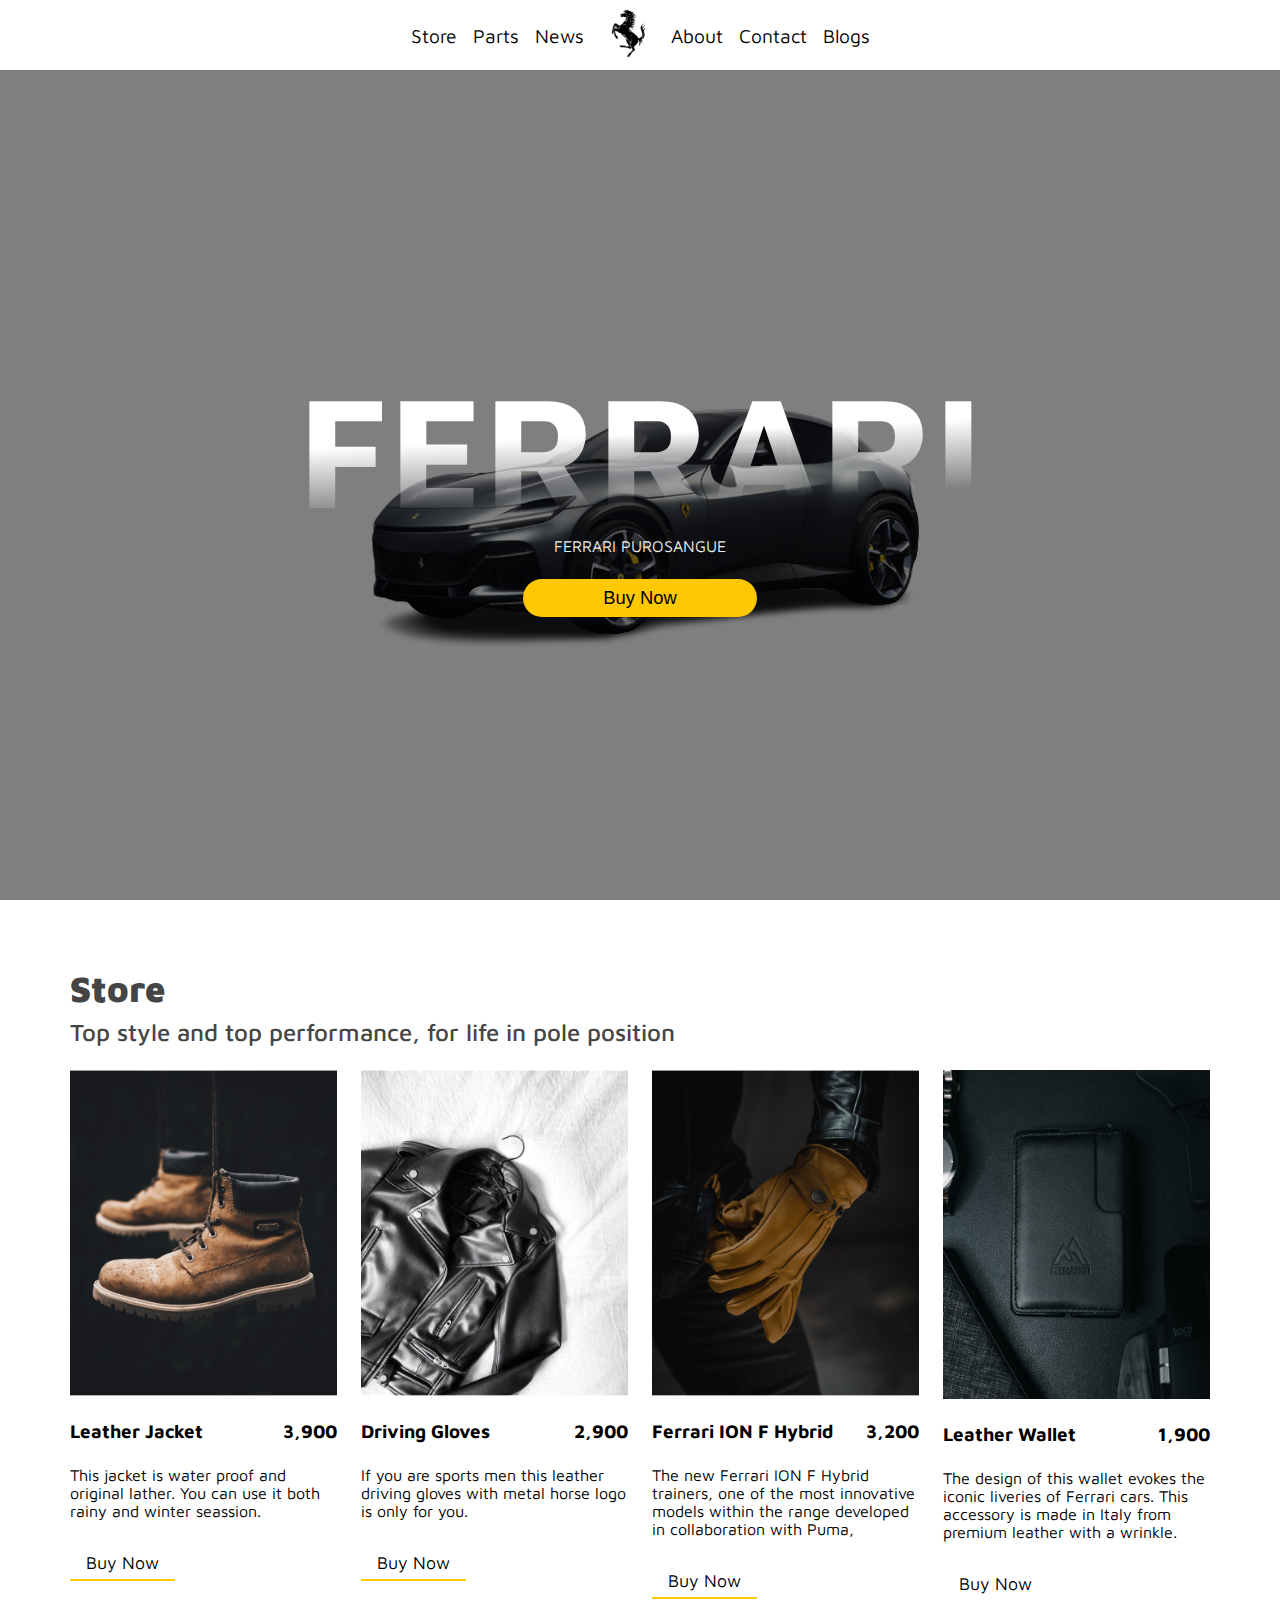
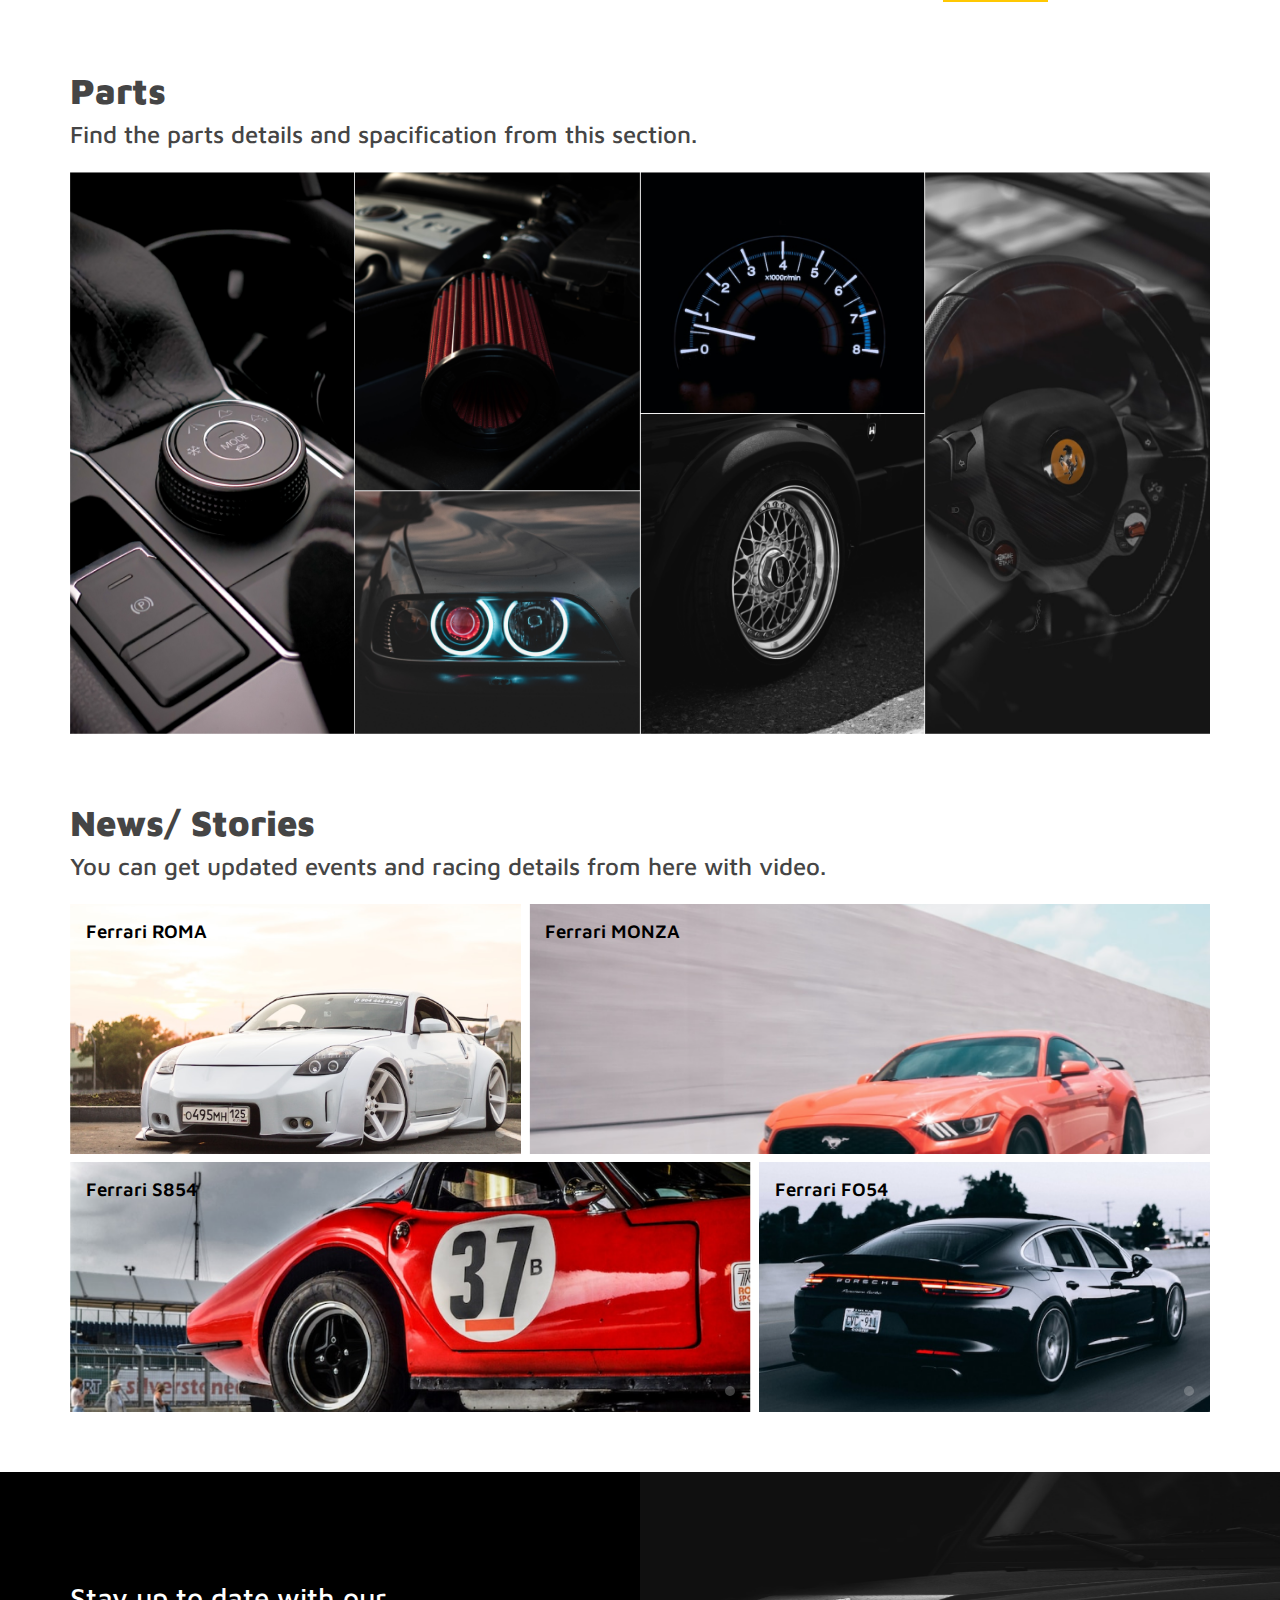
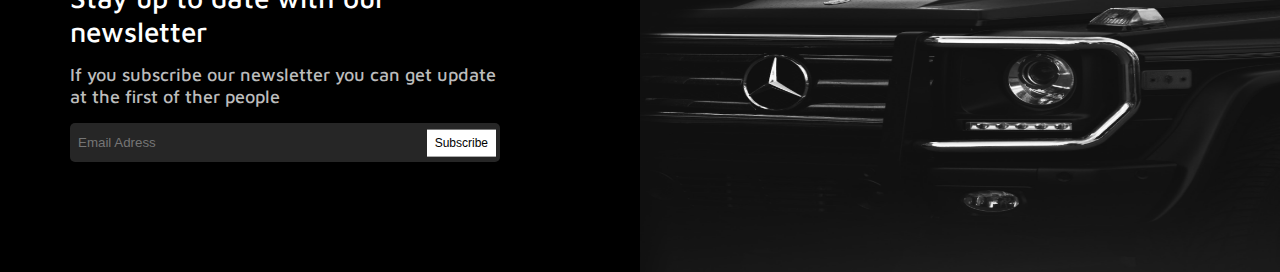
<file: index.html>
<!DOCTYPE html>
<html lang="en">
  <head>
    <meta charset="UTF-8" />
    <meta http-equiv="X-UA-Compatible" content="IE=edge" />
    <meta name="viewport" content="width=device-width, initial-scale=1.0" />
    <title>Ferrari</title>
    <!-- Font Awsome V-6.4.0 -->
    <link
      rel="stylesheet"
      href="https://cdnjs.cloudflare.com/ajax/libs/font-awesome/6.4.0/css/all.min.css"
      integrity="sha512-iecdLmaskl7CVkqkXNQ/ZH/XLlvWZOJyj7Yy7tcenmpD1ypASozpmT/E0iPtmFIB46ZmdtAc9eNBvH0H/ZpiBw=="
      crossorigin="anonymous"
      referrerpolicy="no-referrer"
    />
    <!-- Google Fonts -->
    <link rel="preconnect" href="https://fonts.googleapis.com" />
    <link rel="preconnect" href="https://fonts.gstatic.com" crossorigin />
    <link
      href="https://fonts.googleapis.com/css2?family=Maven+Pro:wght@400;500;600;700;800;900&display=swap"
      rel="stylesheet"
    />
    <!-- Main CSS File -->
    <link rel="stylesheet" href="./css/styles.css" />
  </head>
  <body>
    <!-- Start Header -->
    <header class="main_header">
      <nav>
        <ul>
          <li><a href="#Store">Store</a></li>
          <li><a href="#Parts">Parts</a></li>
          <li><a href="#News">News</a></li>
          <li>
            <div class="logo">
              <a href="#"></a>
              <img src="./images/logo.png" alt="Logo" />
            </div>
          </li>
          <li><a href="#">About</a></li>
          <li><a href="./pages/contact.html">Contact</a></li>
          <li><a href="#">Blogs</a></li>
        </ul>

        <i class="fa-solid fa-bars open_menu"></i>
      </nav>
    </header>
    <!-- End Header -->

    <!-- Start Landing Section -->
    <section class="Landing" id="Landing">
      <h1>FERRARI</h1>
      <p>FERRARI PUROSANGUE</p>
      <button id="buy_btn">Buy Now</button>
    </section>
    <!-- End Landing Section -->

    <!-- Start Store Section -->
    <section class="Store" id="Store">
      <div class="container">
        <div class="special_heading">
          <h1>Store</h1>
          <p>Top style and top performance, for life in pole position</p>
        </div>
        <div class="Cards_List" id="Cards_List">
          <!-- Start Card Prototype -->
          <!-- <div class="Card">
            <div class="image">
              <img src="./images/Store/image_1.png" alt="" />
            </div>
            <div class="title_price">
              <h3>Leather Jacket</h3>
              <h3>$ 3,900</h3>
            </div>
            <p class="description">
              This jacket is water proof and original lather. You can use it
              both rainy and winter seassion.
            </p>
            <button>Buy now</button>
          </div> -->
          <!-- End Card Prototype -->
        </div>
      </div>
    </section>
    <!-- End Store Section -->
    <!-- Start Parts Section -->
    <section class="Parts" id="Parts">
      <div class="container">
        <div class="special_heading">
          <h1>Parts</h1>
          <p>Find the parts details and spacification from this section.</p>
        </div>
        <div class="Images_List">
          <img src="./images/Parts/Parts_1.png" alt="" />
          <img src="./images/Parts/Parts_2.png" alt="" />
          <img src="./images/Parts/Parts_3.png" alt="" />
          <img src="./images/Parts/Parts_4.png" alt="" />
          <img src="./images/Parts/Parts_6.png" alt="" />
          <img src="./images/Parts/Parts_5.png" alt="" />
        </div>
      </div>
    </section>
    <!-- End Parts Section -->
    <!-- Start News Section -->
    <section class="News" id="News">
      <div class="container">
        <div class="special_heading">
          <h1>News/ Stories</h1>
          <p>
            You can get updated events and racing details from here with video.
          </p>
        </div>
        <div class="News_Stories">
          <div class="Story_Card">
            <img src="./images/News/Story_1.png" alt="" />
            <h3>Ferrari ROMA</h3>
            <i class="fa-solid fa-circle-play play_circle"></i>
          </div>
          <div class="Story_Card">
            <img src="./images/News/Story_2.png" alt="" />
            <h3>Ferrari MONZA</h3>
            <i class="fa-solid fa-circle-play play_circle"></i>
          </div>
          <div class="Story_Card">
            <img src="./images/News/Story_3.png" alt="" />
            <h3>Ferrari S854</h3>
            <i class="fa-solid fa-circle-play play_circle"></i>
          </div>
          <div class="Story_Card">
            <img src="./images/News/Story_4.png" alt="" />
            <h3>Ferrari FO54</h3>
            <i class="fa-solid fa-circle-play play_circle"></i>
          </div>
        </div>
      </div>
    </section>
    <!-- Start Footer Section -->
    <footer class="main_footer">
      <div class="container">
        <div class="footer_text">
          <h3>Stay up to date with our newsletter</h3>
          <p>
            If you subscribe our newsletter you can get update at the first of
            ther people
          </p>
          <form>
            <input type="email" placeholder="Email Adress" />
            <button>Subscribe</button>
          </form>
        </div>
      </div>
    </footer>
    <!-- End Footer Section -->
    <!-- End News Section -->
    <script src="./javaScript/data.js" type="module"></script>
    <script src="./javaScript/main.js" type="module"></script>
  </body>
</html>
</file>
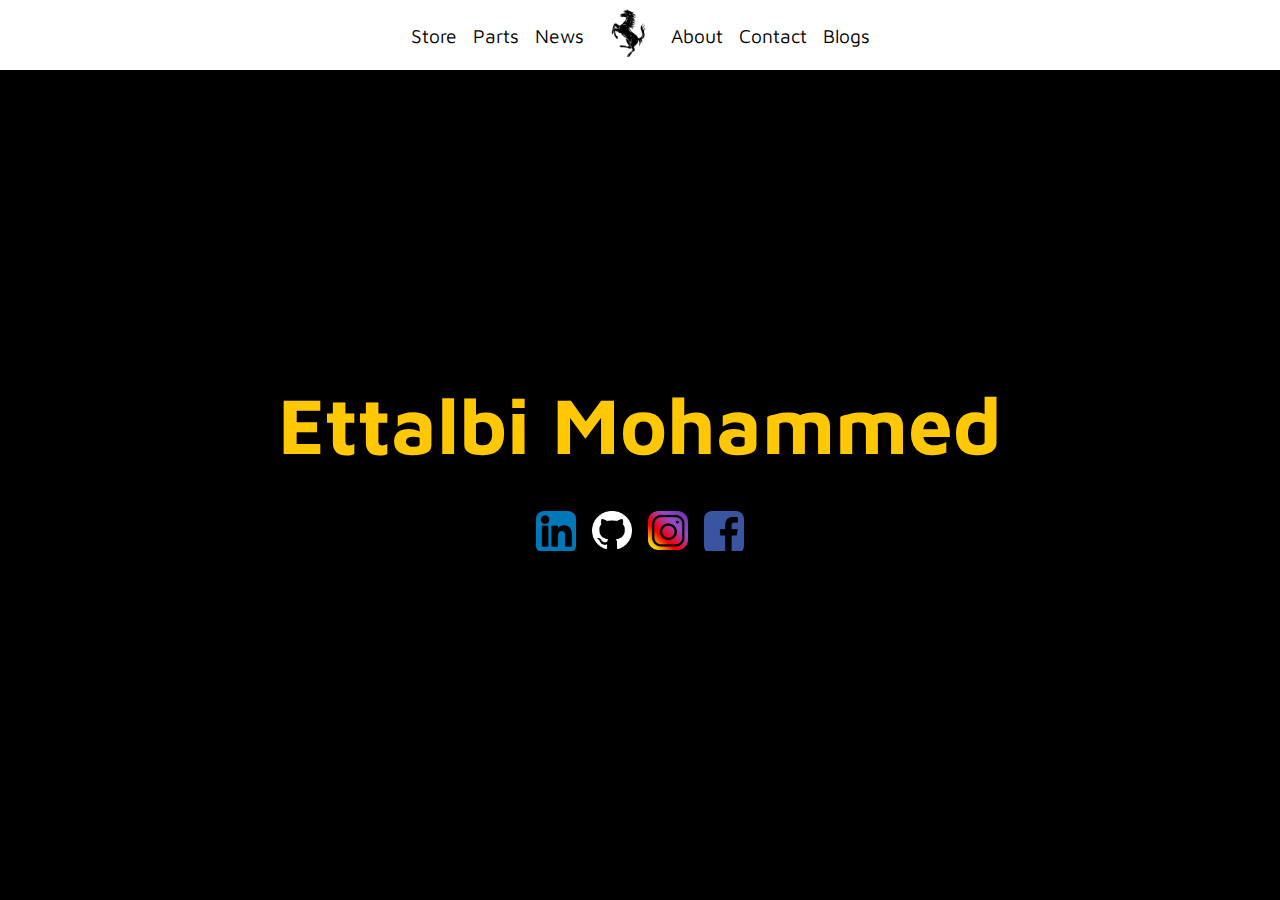
<file: pages/contact.html>
<!DOCTYPE html>
<html lang="en">
  <head>
    <meta charset="UTF-8" />
    <meta http-equiv="X-UA-Compatible" content="IE=edge" />
    <meta name="viewport" content="width=device-width, initial-scale=1.0" />
    <title>Ferrari / Contact</title>
    <!-- Font Awsome V-6.4.0 -->
    <link
      rel="stylesheet"
      href="https://cdnjs.cloudflare.com/ajax/libs/font-awesome/6.4.0/css/all.min.css"
      integrity="sha512-iecdLmaskl7CVkqkXNQ/ZH/XLlvWZOJyj7Yy7tcenmpD1ypASozpmT/E0iPtmFIB46ZmdtAc9eNBvH0H/ZpiBw=="
      crossorigin="anonymous"
      referrerpolicy="no-referrer"
    />
    <!-- Google Fonts -->
    <link rel="preconnect" href="https://fonts.googleapis.com" />
    <link rel="preconnect" href="https://fonts.gstatic.com" crossorigin />
    <link
      href="https://fonts.googleapis.com/css2?family=Maven+Pro:wght@400;500;600;700;800;900&display=swap"
      rel="stylesheet"
    />
    <!-- Main CSS File -->
    <link rel="stylesheet" href="../css/styles.css" />
  </head>
  <body>
    <!-- Start Header -->
    <header class="main_header">
      <nav>
        <ul>
          <li><a href="#Store">Store</a></li>
          <li><a href="#Parts">Parts</a></li>
          <li><a href="#News">News</a></li>
          <li>
            <div class="logo">
              <a href="http://127.0.0.1:5500/ferrari_website/"></a>
              <img src="../images/logo.png" alt="Logo" />
            </div>
          </li>
          <li><a href="#">About</a></li>
          <li><a href="./pages/contact.html">Contact</a></li>
          <li><a href="#">Blogs</a></li>
        </ul>

        <i class="fa-solid fa-bars open_menu"></i>
      </nav>
    </header>
    <!-- End Header -->
    <!-- Start Contact Section -->
    <section class="contact">
      <h1>Ettalbi Mohammed</h1>
      <ul>
        <li>
          <a
            href="https://www.linkedin.com/in/mohammed-ettalbi-402368233/"
            target="_blank"
            ><img src="../images/Social_Media/linkedinpng.png" alt=""
          /></a>
        </li>
        <li>
          <a href="https://github.com/mohammedettalbi" target="_blank"
            ><img src="../images/Social_Media/github.png" alt=""
          /></a>
        </li>
        <li>
          <a href="https://www.instagram.com/mohamed.et.12" target="_blank"
            ><img src="../images/Social_Media/Instagram.png" alt=""
          /></a>
        </li>
        <li>
          <a href="https://web.facebook.com/mohamed.et.12" target="_blank"
            ><img src="../images/Social_Media/fbpng.png" alt=""
          /></a>
        </li>
      </ul>
    </section>
    <!-- End Contact Section -->
  </body>
</html>
</file>
<file: css/styles.css>
/* Start Global Rules */
* {
  margin: 0;
  padding: 0;
  box-sizing: border-box;
}

:root {
  scroll-behavior: smooth;
}

.special_heading {
  margin-bottom: 1.5rem;
}
.special_heading h1 {
  font-family: "Maven Pro";
  font-style: normal;
  font-weight: 900;
  font-size: 36px;
  line-height: 58px;
  color: #454545;
}
.special_heading p {
  font-family: "Maven Pro";
  font-style: normal;
  font-weight: 500;
  font-size: 24px;
  line-height: 28px;
  color: #454545;
}

.container {
  padding-left: 15px;
  padding-right: 15px;
  margin-left: auto;
  margin-right: auto;
}
/* Small */
@media (min-width: 768px) {
  .container {
    width: 750px;
  }
}
/* Medium */
@media (min-width: 992px) {
  .container {
    width: 970px;
  }
}
/* Large */
@media (min-width: 1200px) {
  .container {
    width: 1170px;
  }
}
/* End Global Rules */

ul li {
  list-style: none;
}
ul li a {
  color: #000;
  text-decoration: none;
}

body {
  font-family: "Maven Pro", sans-serif;
}

/* Start Header */
.main_header {
  position: sticky;
  z-index: 99;
  height: 70px;
  top: 0;
  left: 0;
  width: 100%;
  display: flex;
  background-color: #fff;
  padding: 0.5rem 1rem;
}
.main_header nav {
  flex: 1;
  display: flex;
  justify-content: center;
  align-items: center;
}
.main_header nav ul {
  display: flex;
  align-items: center;
}
.main_header nav ul li {
  margin: 0 0.5rem;
}
.main_header nav ul li:not(:nth-of-type(4)) {
  position: relative;
}
/* BEFORE: Create New Element */
.main_header nav ul li:not(:nth-of-type(4))::before {
  content: "";
  position: absolute;
  bottom: -3.5px;
  left: 0;
  width: 0%;
  height: 2.5px;
  border-radius: 0.5rem;
  background-color: #000;
  transform-origin: left;
  transition: 0.3s ease-in-out;
}
.main_header nav ul li:not(:nth-of-type(4)):hover::before {
  width: 100%;
}
.main_header nav ul li div.logo {
  position: relative;
}
.main_header nav ul li div.logo a {
  position: absolute;
  top: 0;
  left: 0;
  width: 100%;
  height: 100%;
  background-color: transparent;
}
.main_header nav ul li a {
  font-weight: 400;
  font-size: 1.2rem;
}
.main_header nav ul li a:hover {
  /* font-weight: 500; */
}
.main_header nav .open_menu {
  display: none;
  font-size: 1.5rem;
  cursor: pointer;
}

.main_header nav ul div.logo img {
  max-width: 55px;
  object-fit: contain;
}

@media screen and (max-width: 520px) {
  .main_header nav {
    justify-content: space-between;
  }
  .main_header nav ul li:not(:nth-of-type(4)) {
    display: none;
  }
  .main_header nav .open_menu {
    display: block;
  }
}
/* End Header */

/* Start Landing Section */
section.Landing {
  position: relative;
  z-index: 1;
  min-height: calc(100vh - 70px);
  width: 100%;
  background-color: #fff;
  background-image: url(../images/landing_bg.png);
  background-position: center;
  background-repeat: no-repeat;
  background-size: 600px;
  display: flex;
  flex-direction: column;
  justify-content: center;
  align-items: center;
}
section.Landing::before {
  content: "";
  z-index: -1;
  position: absolute;
  top: 0;
  left: 0;
  width: 100%;
  height: 100%;
  background-color: rgba(0, 0, 0, 0.5);
}
section.Landing h1 {
  font-size: 10rem;
  color: #fff;
  background: linear-gradient(
    177.42deg,
    rgba(255, 255, 255, 1) 43.59%,
    rgba(0, 0, 0, 0) 75.52%
  );
  -webkit-background-clip: text;
  -webkit-text-fill-color: transparent;
  background-clip: text;
  text-fill-color: transparent;
}
@media screen and (max-width: 750px) {
  section.Landing h1 {
    font-size: 5rem;
  }
}
section.Landing p {
  color: #eee;
  text-transform: uppercase;
  margin: -5px auto 1.5rem auto;
}
section.Landing button {
  border: 0;
  padding: 0.5rem 5rem;
  border-radius: 99rem;
  font-weight: 500;
  font-size: 1.15rem;
  background-color: #ffc802;
  cursor: pointer;
}
/* End Landing Section */

/* Start Store Section */
.Store {
  padding-top: 60px;
  /* padding-bottom: 60px; */
}
.Store .container {
}
.Store .container .Cards_List {
  display: grid;
  grid-template-columns: repeat(auto-fill, minmax(250px, 1fr));
  gap: 1.5rem;
}
.Store .Cards_List .Card {
  width: 100%;
  display: flex;
  flex-direction: column;
}
.Store .Cards_List .Card .image {
  width: 100%;
  display: flex;
  overflow: hidden;
}
.Store .Cards_List .Card .image img {
  max-width: 100%;
  transition: 0.35s ease-in-out;
  margin: 0 auto;
  object-fit: cover;
}
.Store .Cards_List .Card .image:hover img {
  transform: scale(1.5) rotate(-15deg);
  filter: contrast(0.5);
}
.Store .Cards_List .Card .title_price {
  width: 100%;
  display: flex;
  justify-content: space-between;
  margin: 1.5rem auto;
}
.Store .Cards_List .Card .title_price h3 {
}
.Store .Cards_List .Card .description {
}
.Store .Cards_List .Card button {
  all: unset;
  position: relative;
  margin-top: 1.5rem;
  width: fit-content;
  font-size: 1.1rem;
  padding: 0.5rem 1rem;
  cursor: pointer;
}
.Store .Cards_List .Card button::before {
  content: "";
  z-index: -1;
  position: absolute;
  bottom: 0;
  left: 0;
  width: 100%;
  height: 2px;
  background-color: #ffc802;
  transition: 0.35s ease-in-out;
}
.Store .Cards_List .Card button:hover {
  font-weight: 500;
}
.Store .Cards_List .Card button:hover::before {
  height: 100%;
}
/* End Store Section */

/* Start Parts Section */
.Parts {
  padding-top: 60px;
  /* padding-bottom: 60px; */
}
.Parts .container {
}
.Parts .Images_List {
  display: grid;
  grid-template-columns: repeat(4, 1fr);
  /* grid-template-rows: repeat(3, 1fr); */
}
.Parts .Images_List img {
  height: 100%;
  width: 100%;
}
.Parts .Images_List img:nth-of-type(1) {
  grid-row-start: 1;
  grid-row-end: 4;
}
.Parts .Images_List img:nth-of-type(2) {
  grid-row-start: 1;
  grid-row-end: 3;
}
.Parts .Images_List img:nth-of-type(3) {
  grid-row-start: 1;
  grid-row-end: 2;
}
.Parts .Images_List img:nth-of-type(4) {
  grid-row-start: 1;
  grid-row-end: 4;
}
.Parts .Images_List img:nth-of-type(5) {
  grid-row-start: 2;
  grid-row-end: 4;
}
.Parts .Images_List img:nth-of-type(6) {
  grid-row-start: 3;
  grid-row-end: 4;
}
/* End Parts Section */

/* Start News Section */
.News {
  padding-top: 60px;
  padding-bottom: 60px;
}
.News .container {
}
.News .News_Stories {
  display: grid;
  grid-template-columns: repeat(5, 1fr);
  grid-template-rows: repeat(2, 1fr);
  gap: 0.5rem;
}
.News .News_Stories .Story_Card {
  position: relative;
  height: 250px;
}
.News .News_Stories .Story_Card:nth-of-type(1) {
  grid-column: 1 / span 2;
}
.News .News_Stories .Story_Card:nth-of-type(2) {
  grid-column: 3 / span 3;
}
.News .News_Stories .Story_Card:nth-of-type(3) {
  grid-column: 1 / span 3;
}
.News .News_Stories .Story_Card:nth-of-type(4) {
  grid-column: 4 / span 2;
}
@media only screen and (max-width: 550px) {
  .News .News_Stories .Story_Card:nth-of-type(1),
  .News .News_Stories .Story_Card:nth-of-type(2),
  .News .News_Stories .Story_Card:nth-of-type(3),
  .News .News_Stories .Story_Card:nth-of-type(4) {
    grid-column: 1 / span 5;
  }
}
.News .News_Stories .Story_Card img {
  position: absolute;
  z-index: -1;
  top: 0;
  width: 100%;
  height: 100%;
  user-select: none;
  object-fit: cover;
}
.News .News_Stories .Story_Card h3 {
  position: absolute;
  top: 1rem;
  left: 1rem;
  font-weight: 600;
}
.News .News_Stories .Story_Card .play_circle {
  position: absolute;
  right: 1rem;
  bottom: 1rem;
  font-size: 2.25rem;
  color: #fff;
  border-radius: 50%;
  border: 5px solid rgba(220, 220, 220, 0.28);
  cursor: pointer;
}
/* End News Section */

/* Start Footer Section */
footer.main_footer {
  min-height: 400px;
  display: flex;
  align-items: center;
  padding: 60px 0;
  background-color: #000;
  background-image: url(../images/footer_image.png);
  background-position: right;
  background-repeat: no-repeat;
  background-size: 50% 100%;
}
@media only screen and (max-width: 500px) {
  footer.main_footer {
    background-size: cover;
    background-position: center;
  }
}
footer.main_footer .container {
}
footer.main_footer .footer_text {
  width: 100%;
  max-width: 430px;
}
footer.main_footer .footer_text h3 {
  font-family: "Maven Pro";
  font-style: normal;
  font-weight: 500;
  font-size: 28px;
  line-height: 1.2;
  color: #fff;
}
footer.main_footer .footer_text p {
  font-family: "Maven Pro";
  font-style: normal;
  font-weight: 500;
  font-size: 18px;
  line-height: 1.2;
  color: #bcbcbc;
  margin: 1rem 0;
}
footer.main_footer .footer_text form {
  position: relative;
  width: 100%;
  background: rgba(255, 255, 255, 0.15);
  border-radius: 5px;
  padding: 0.25rem 0;
  overflow: hidden;
}
footer.main_footer .footer_text form input {
  border: 0;
  outline: 0;
  width: 100%;
  color: #fff;
  background-color: transparent;
  padding: 0.5rem 110px 0.5rem 0.5rem;
}
footer.main_footer .footer_text form button {
  position: absolute;
  border: 0;
  outline: 0;
  right: 0.25rem;
  top: 50%;
  transform: translateY(-50%);
  padding: 0.4rem 0.5rem;
  background-color: #fff;
  font-weight: 500;
  font-size: 0.75rem;
  cursor: pointer;
}
/* End Footer Section */

/* ============= Start Contact Page ============= */
.contact {
  width: 100%;
  min-height: calc(100vh - 70px);
  background-color: #000;
  display: flex;
  flex-direction: column;
  justify-content: center;
  align-items: center;
}
.contact h1 {
  color: #ffc802;
  font-size: 5rem;
  text-align: center;
}
.contact ul {
  display: flex;
  margin: 2.5rem auto;
}
.contact ul li {
  display: flex;
  border-radius: 0.5rem;
  overflow: hidden;
  margin: 0 0.5rem;
}
.contact ul li img {
  width: 2.5rem;
}
/* ============= End Contact Page ============= */
</file>
